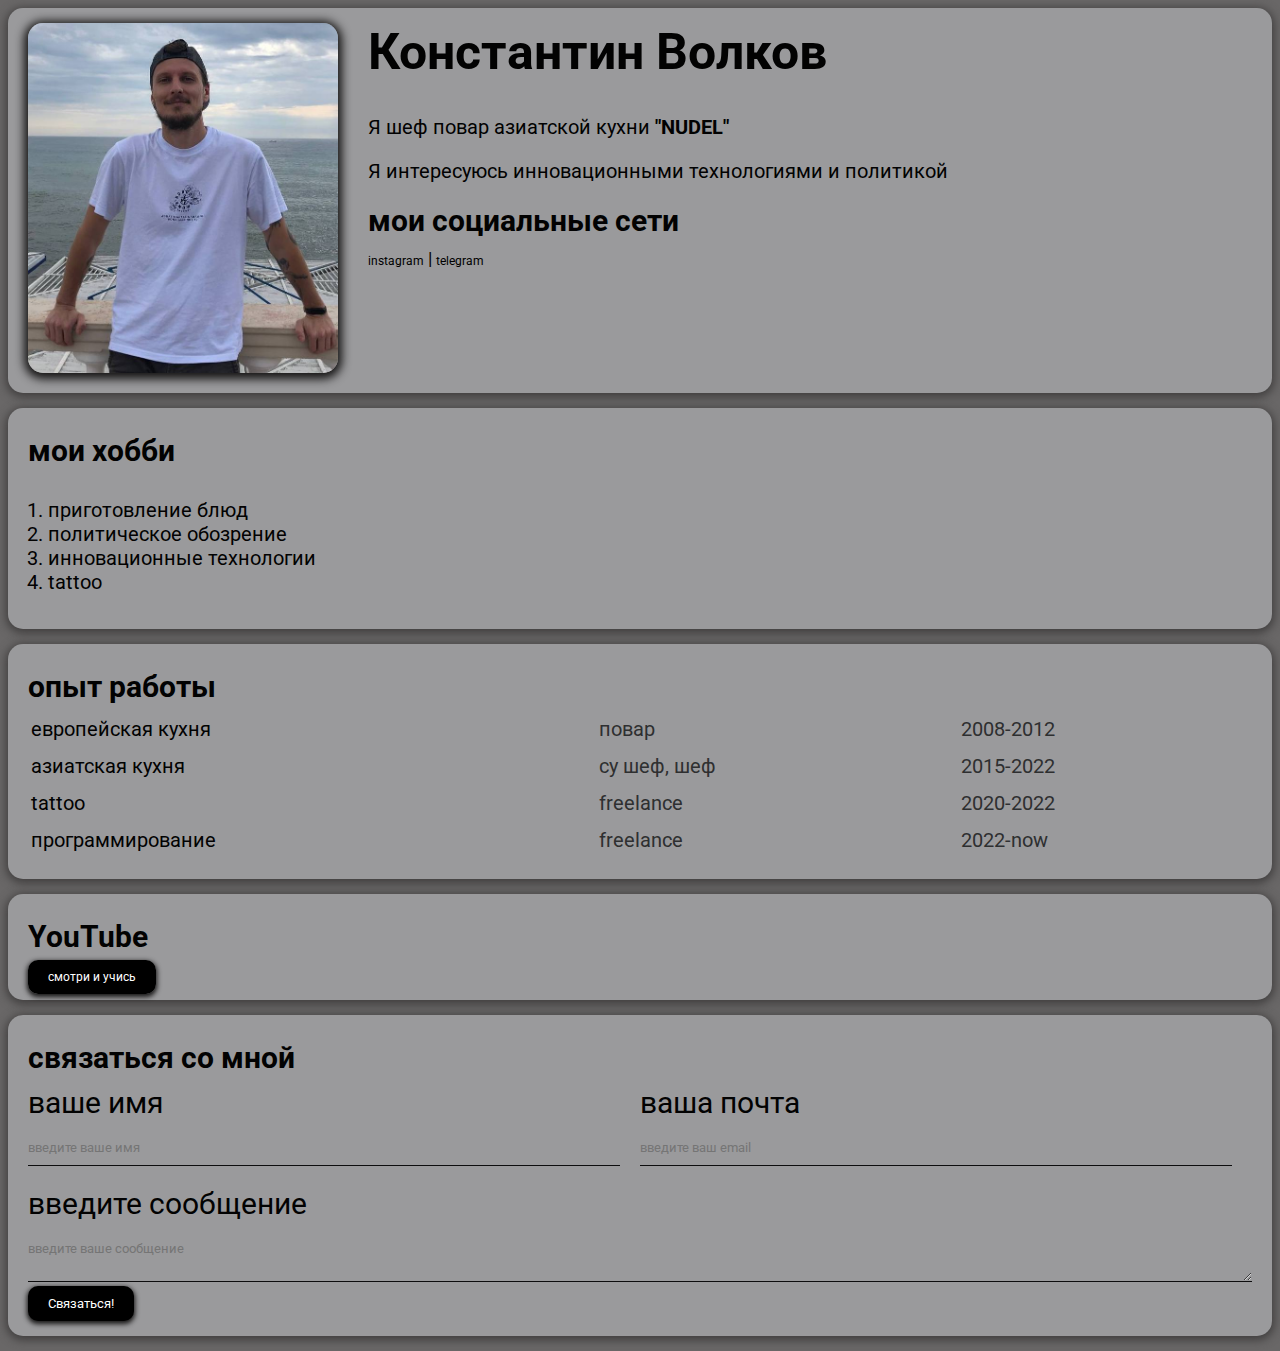
<file: index.html>
<!DOCTYPE html>
<html lang="en">
<head>
    <meta charset="UTF-8">
    <title>konstantin vc</title>
    <link href="style.pr.css" rel="stylesheet"/>
</head>
<body>
     <div class="container">
    
        <div class="k1">
            <div class="info">
                <img src="avatar.jpg" alt="моя фотка" class="avatar"/>
                <div class="info-text">
                    <h1>Константин Волков</h1>
                    <p>Я шеф повар азиатской кухни <strong>"NUDEL"</strong></p>
                    <p>Я интересуюсь инновационными технологиями и политикой</p>
                    <h3>мои социальные сети</h3>
                    <a href="https://instagram.com/mr.k.volkov" target="_blank">instagram</a>
                           |
                    <a href="https://t.me/volkov130" target="_blank">telegram</a>
                </div>
            </div>
        </div>
     <div class="k1">
        <h3>мои хобби</h3>
        <ol class="list">
        <li>приготовление блюд</li>
        <li>политическое обозрение</li>
        <li>инновационные технологии</li>
        <li>tattoo</li>
        </ol>
     </div>
     <div class="k1">
            <h3>опыт работы</h3>
            
                <table class="table">
                    
                    <tbody>

                    <tr>
                        <td>европейская кухня</td>
                        <td>повар</td>
                        <td>2008-2012</td>
                    </tr>
                    <tr>
                        <td>азиатская кухня</td>
                        <td>су шеф, шеф</td>
                        <td>2015-2022</td>
                    </tr>
                    <tr>
                        <td>tattoo</td>
                        <td>freelance</td>
                        <td>2020-2022</td>
                    </tr>
                    <tr>
                        <td>программирование</td>
                        <td>freelance</td>
                        <td>2022-now</td>
                    </tr>
                    </tbody>
                </table>
            
     </div>

<div class="k1">
<h3>YouTube</h3>
<a class="btn" href="ytb.html">смотри и учись</a>
</div>

<div class="k1">
<div class="kontakt">
    <h3>связаться со мной</h3>
    <form>
        <div class="row"> 
            <div class="form-group">
                <label for="name">ваше имя</label>
                <input type="text" id="name" placeholder="введите ваше имя">
            </div>
            
            <div class="form-group">
                <label for="email">ваша почта</label>
                <input type="email" id="email" placeholder="введите ваш email">
            </div>
        </div>

        <div class="form-group">
            <label for="text">введите сообщение</label>
            <textarea id="text" placeholder="введите ваше сообщение"></textarea>
          
        </div>

        <input class="btn" type="submit" value="Связаться!">
    </form>
</div>
<div class="position">
    <div class="box"></div>
</div>
</div>
</div>


</body>
</html>
</file>
<file: style.pr.css>
@import url('https://fonts.googleapis.com/css2?family=Roboto&display=swap');


body {
    background-color: rgb(105, 103, 103); 
   /* background-image: url("/static/img/bg13.jpg");*/
    color: rgb(15, 15, 15);
    font-size: 18px;
    font-weight: normal;
    font-family:'Roboto', sans-serif;
}
a {
    color: black;
    font-size: 25px;
    text-decoration: none;
}
a:hover {
    text-decoration: underline;
}
a:active {
    color: rgb(65, 15, 15);
}
.avatar {
    width: 310px;
    border-radius: 15px;
    box-shadow: 0px 2px 10px 4px rgb(22, 21, 21);
}
.k1 p { 
    color: none;
    font-size: 20px;
    /* коментакий в css*/
}
.k1 h1 {
    font-size: 50px;
    margin-top: 0;
}
.info {
    margin-bottom: 5px;
    display: flex;
}
@media(max-width: 700px) {
    .info {
        display: block;
        text-align: center;
    }
}
.info-text{
    margin-left: 30px;
}
.info-text h3{
    margin-top: 100px;
}
.container {
    width: 100%;
    margin: auto;
    color: rgb(2, 2, 2);
    padding: 0px 0px;
    border: 10px;
    margin: 0px;
}
.k1 {
    padding: 15px 20px;
    background-color: rgb(154, 154, 156);
    margin-bottom: 15px;
    border-radius: 15px;
    box-shadow: 0px 2px 10px 2px rgb(63, 61, 61);
}
.k1 h3 {
    margin: 10px 0px;
    font-size: 30px;
}
.list {
    padding: 20px;
    margin-top: 5px;
    margin-bottom: 0;
    font-size: 20px;
    
}
.table {
    width: 100%;

}
.table td {
    padding-bottom: 10px;
    font-size: 20px;
}

.table td:nth-child(2),
.table td:nth-child(3){
    color:rgb(46, 47, 48)
}
.kontakt h3{
    text-align: left;
}
.form-group  label {
    display: block;
    font-size: 30px;
}
.form-group input,
.form-group textarea {
    width: 100%;
    box-sizing: border-box;
    border: none;
    border-bottom: 1px solid rgb(13, 13, 14);
    color: black;
    padding: 20px 0 10px;
    outline: none;
    font-family: inherit;
    background: transparent;
}
.k1 a {
    font-size: 12px;
    padding-bottom: 10px;

}
.k1 h2 {
    font-size: 30px;
}
.row {
    display: flex;
    margin-bottom: 20px;
}
.row >.form-group{
    width: 50%;
    margin-right: 20px;

}
.btn {
    color: white;
    background: black;
    padding: 10px 20px;
    border: none;
    font-family: inherit;
    cursor: pointer;
    border-radius: 10px;
    box-shadow: 0px 2px 5px 1px rgb(22, 21, 21);

}
.btn:hover{
    opacity: 0.9;
}
/*.position{
    border: 4px solid black;
    margin-top: 40px;
    padding: 20px;
    height: 300px;

}
.box{
    position: fixed;
    width: 100%;
    right: 0px;
    bottom: 50%;
    top: 0;

    height: 50px;
    background: lightcoral;
}*/
</file>
